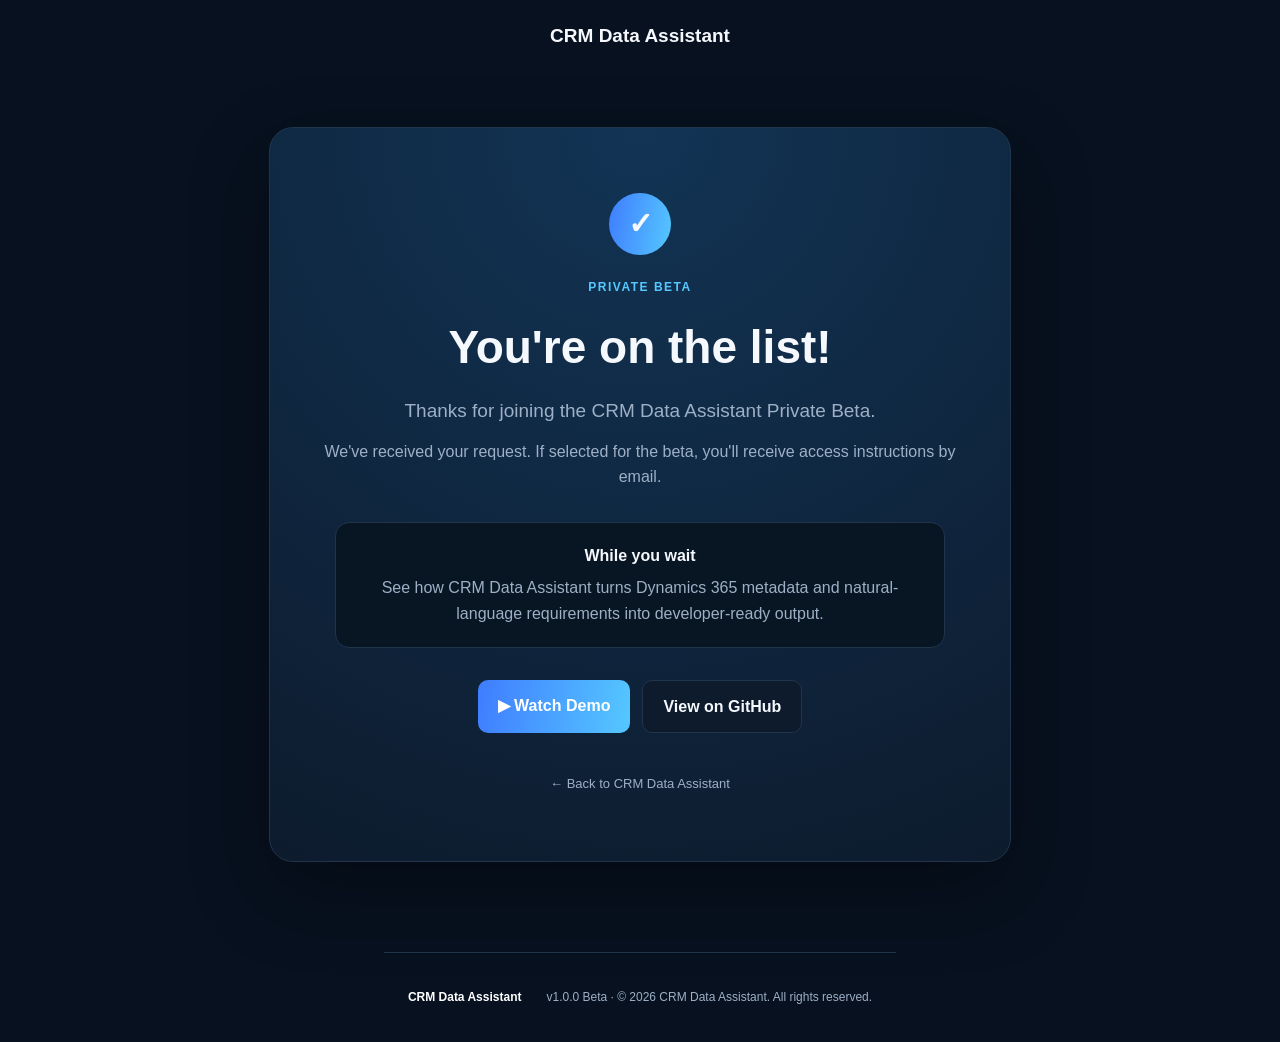
<file: thanks.html>
<!doctype html>
<html lang="en">
<head>
  <meta charset="utf-8"><meta name="viewport" content="width=device-width,initial-scale=1">
  <title>You're on the list — CRM Data Assistant</title>
  <meta name="description" content="CRM Data Assistant Private Beta registration received.">
  <link rel="stylesheet" href="styles.css">
</head>
<body class="thanks-page">
<header class="nav"><a class="brand" href="index.html">CRM Data Assistant</a></header>
<main class="thanks-wrap">
  <section class="thanks-card">
    <div class="success-icon">✓</div>
    <span class="pill">PRIVATE BETA</span>
    <h1>You're on the list!</h1>
    <p class="lead">Thanks for joining the CRM Data Assistant Private Beta.</p>
    <p>We've received your request. If selected for the beta, you'll receive access instructions by email.</p>
    <div class="thanks-next">
      <strong>While you wait</strong>
      <p>See how CRM Data Assistant turns Dynamics 365 metadata and natural-language requirements into developer-ready output.</p>
    </div>
    <div class="actions center-actions">
      <a class="btn primary" href="https://youtu.be/9RwmgCRrrFs" target="_blank" rel="noopener">▶ Watch Demo</a>
      <a class="btn secondary" href="https://github.com/Sonpet1978/CRM-Data-Assistant" target="_blank" rel="noopener">View on GitHub</a>
    </div>
    <a class="back-link" href="index.html">← Back to CRM Data Assistant</a>
  </section>
</main>
<footer><strong>CRM Data Assistant</strong><span>v1.0.0 Beta · © 2026 CRM Data Assistant. All rights reserved.</span></footer>
</body>
</html>
</file>
<file: styles.css>
:root{--bg:#07111f;--panel:#0d1b2d;--panel2:#10243a;--text:#f5f8fc;--muted:#9eb0c6;--accent:#55c8ff;--accent2:#3f7cff;--line:#20344c;--max:1180px}*{box-sizing:border-box}html{scroll-behavior:smooth}body{margin:0;background:var(--bg);color:var(--text);font-family:Inter,Segoe UI,Arial,sans-serif;line-height:1.6}a{color:inherit;text-decoration:none}.nav{height:72px;display:flex;align-items:center;justify-content:space-between;max-width:var(--max);margin:auto;padding:0 24px}.brand{font-weight:800;font-size:19px}.nav nav{display:flex;align-items:center;gap:25px;color:var(--muted);font-size:14px}.smallbtn{border:1px solid var(--accent);padding:8px 14px;border-radius:9px;color:var(--text)}.hero{max-width:var(--max);margin:55px auto 70px;padding:0 24px;display:grid;grid-template-columns:1.05fr .95fr;gap:55px;align-items:center}.pill,.eyebrow{color:var(--accent);font-size:12px;font-weight:800;letter-spacing:1.5px}.hero h1{font-size:55px;line-height:1.05;margin:16px 0 22px;letter-spacing:-2px}.hero h1 span{background:linear-gradient(90deg,var(--accent),#8b9cff);-webkit-background-clip:text;color:transparent}.lead{font-size:19px;color:var(--muted);max-width:680px}.actions{display:flex;gap:12px;margin:28px 0 16px}.btn{display:inline-block;padding:13px 20px;border-radius:10px;font-weight:750}.primary{background:linear-gradient(100deg,var(--accent2),var(--accent));color:white}.secondary{border:1px solid var(--line);background:var(--panel)}.micro{font-size:12px;color:#70869f}.hero-img{width:100%;border-radius:18px;box-shadow:0 30px 80px #0008;border:1px solid var(--line)}.trust{max-width:var(--max);margin:auto;padding:22px 24px;border-top:1px solid var(--line);border-bottom:1px solid var(--line);display:flex;gap:25px;flex-wrap:wrap;color:var(--muted);font-size:13px}.trust strong{color:white;margin-right:auto}.section{max-width:var(--max);margin:110px auto;padding:0 24px}.section-head{max-width:720px;margin-bottom:42px}.section h2,.cta h2{font-size:38px;line-height:1.15;margin:10px 0}.section-head p,.byok p,.cta p{color:var(--muted)}.cards{display:grid;grid-template-columns:repeat(3,1fr);gap:16px}.cards article{background:linear-gradient(145deg,var(--panel),#0a1726);border:1px solid var(--line);border-radius:15px;padding:25px;min-height:190px}.cards b{color:var(--accent);font-size:12px}.cards h3{margin:18px 0 8px}.cards p{color:var(--muted);font-size:14px}.steps{display:grid;grid-template-columns:1fr auto 1fr auto 1fr auto 1fr;gap:14px;align-items:center}.steps div{background:var(--panel);border:1px solid var(--line);padding:22px;border-radius:14px;min-height:170px}.steps em{font-style:normal;color:var(--accent);font-weight:800}.steps i{color:var(--accent);font-style:normal;font-size:22px}.steps p{color:var(--muted);font-size:13px}.showcase article{display:grid;grid-template-columns:.65fr 1.35fr;gap:40px;align-items:center;margin:55px 0}.showcase article.reverse{grid-template-columns:1.35fr .65fr}.showcase article.reverse div{order:2}.showcase img{width:100%;border:1px solid var(--line);border-radius:13px;box-shadow:0 20px 50px #0006}.showcase article span{color:var(--accent);font-size:11px;font-weight:800;letter-spacing:1.4px}.showcase article p{color:var(--muted)}.center{text-align:center;margin-top:60px}.byok{background:linear-gradient(120deg,var(--panel),var(--panel2));border:1px solid var(--line);border-radius:20px;padding:45px;display:grid;grid-template-columns:1.3fr .7fr;gap:55px}.checklist{background:#081522;border-radius:14px;padding:20px 25px}.checklist p{color:#cbd8e7;margin:8px 0}.cta{text-align:center;max-width:900px;margin:120px auto 80px;padding:60px 30px;background:radial-gradient(circle at top,#123455,var(--panel));border:1px solid var(--line);border-radius:24px}.cta small{display:block;color:#71869e;margin-top:18px}.disabled{opacity:.8;cursor:default}footer{max-width:var(--max);margin:auto;padding:35px 24px;border-top:1px solid var(--line);display:flex;gap:25px;justify-content:space-between;color:var(--muted);font-size:12px}footer strong{color:white}@media(max-width:850px){.nav nav a:not(.smallbtn){display:none}.hero{grid-template-columns:1fr;margin-top:30px}.hero h1{font-size:42px}.cards{grid-template-columns:1fr 1fr}.steps{grid-template-columns:1fr}.steps i{display:none}.showcase article,.showcase article.reverse{grid-template-columns:1fr}.showcase article.reverse div{order:0}.byok{grid-template-columns:1fr}.section{margin-top:75px}}@media(max-width:560px){.hero h1{font-size:36px}.cards{grid-template-columns:1fr}.actions{flex-direction:column}.btn{text-align:center}.section h2,.cta h2{font-size:30px}footer{flex-direction:column}.hero{gap:30px}}
.beta-section{max-width:960px;text-align:left}.beta-section>h2,.beta-section>p,.beta-section>.pill{display:block;text-align:center}.beta-form{margin:36px auto 25px;max-width:780px;background:#081522;border:1px solid var(--line);border-radius:18px;padding:28px}.form-grid{display:grid;grid-template-columns:1fr 1fr;gap:18px}.beta-form label{display:flex;flex-direction:column;gap:7px;color:#dbe7f5;font-size:13px;font-weight:650;text-align:left}.beta-form input[type=text],.beta-form input[type=email],.beta-form select,.beta-form textarea{width:100%;background:#0d1b2d;border:1px solid #29415d;border-radius:9px;color:var(--text);padding:12px 13px;font:inherit;outline:none}.beta-form input:focus,.beta-form select:focus,.beta-form textarea:focus{border-color:var(--accent);box-shadow:0 0 0 3px #55c8ff18}.beta-form textarea{resize:vertical;margin-bottom:18px}.beta-form fieldset{border:1px solid var(--line);border-radius:12px;margin:22px 0;padding:18px}.beta-form legend{padding:0 8px;color:#dbe7f5;font-size:13px;font-weight:700}.checks{display:grid;grid-template-columns:1fr 1fr;gap:10px}.checks label,.consent{flex-direction:row;align-items:flex-start;font-weight:500;color:var(--muted)}.checks input,.consent input{margin-top:3px;accent-color:var(--accent2)}.consent{margin:22px 0}.submit-btn{border:0;cursor:pointer;width:100%;font-size:15px}.form-note{text-align:center!important;font-size:11px!important;color:#70869f!important;margin:12px 0 0!important}
@media(max-width:650px){.form-grid,.checks{grid-template-columns:1fr}.beta-form{padding:20px}}

.thanks-page{min-height:100vh;display:flex;flex-direction:column}.thanks-page main{flex:1}.thanks-wrap{max-width:900px;margin:55px auto 90px;padding:0 24px}.thanks-card{text-align:center;background:radial-gradient(circle at top,#123455,var(--panel));border:1px solid var(--line);border-radius:24px;padding:65px 45px;box-shadow:0 30px 80px #0005}.success-icon{width:62px;height:62px;margin:0 auto 18px;border-radius:50%;display:grid;place-items:center;background:linear-gradient(100deg,var(--accent2),var(--accent));font-size:30px;font-weight:900}.thanks-card h1{font-size:46px;margin:12px 0}.thanks-card>p{max-width:650px;margin:12px auto;color:var(--muted)}.thanks-next{max-width:610px;margin:32px auto;padding:20px;background:#081522;border:1px solid var(--line);border-radius:14px}.thanks-next p{color:var(--muted);margin:7px 0 0}.center-actions{justify-content:center}.back-link{display:inline-block;margin-top:25px;color:var(--muted);font-size:13px}@media(max-width:560px){.thanks-card{padding:45px 22px}.thanks-card h1{font-size:36px}}
</file>
